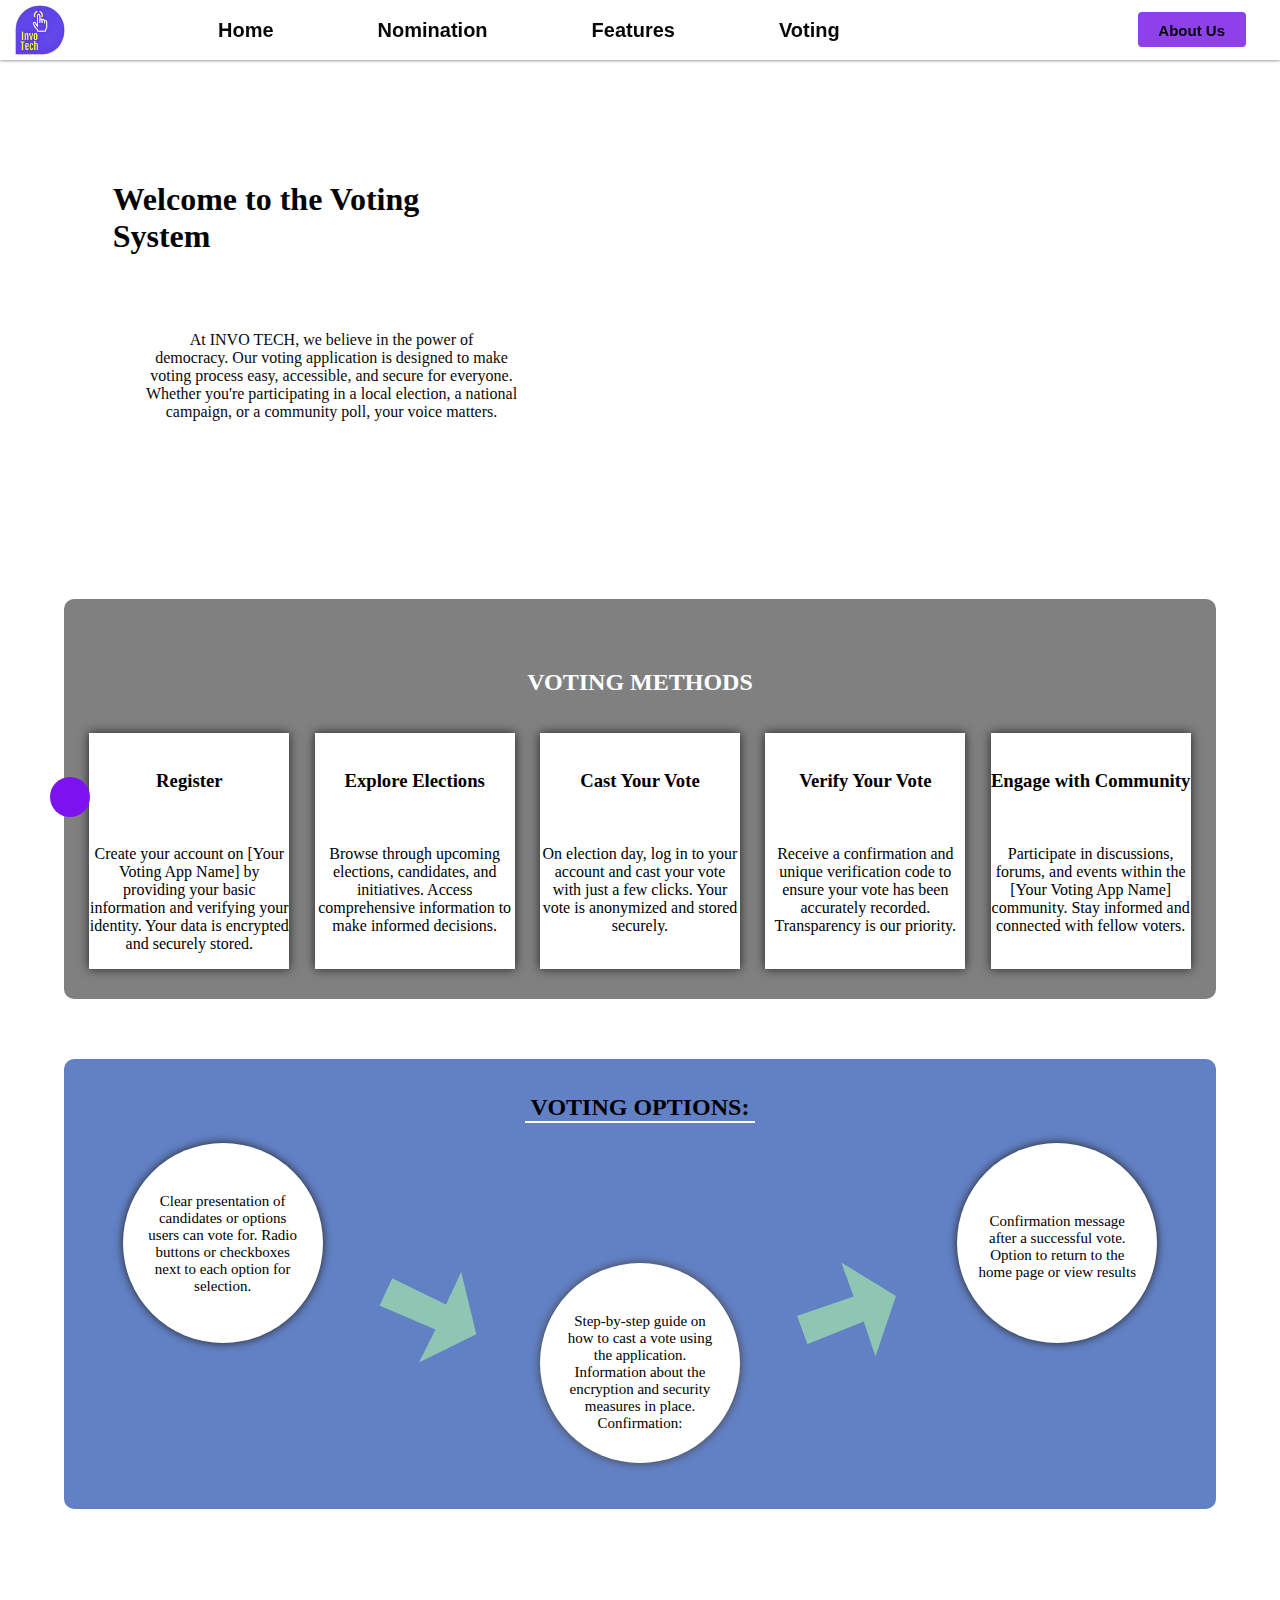
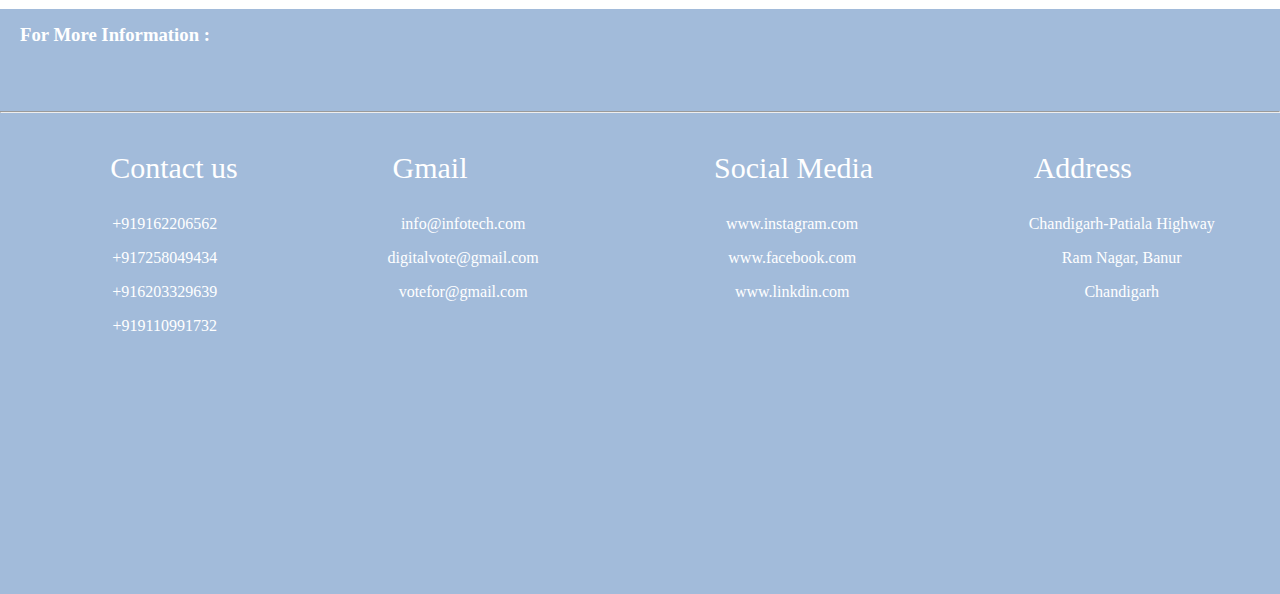
<file: index.html>
<!DOCTYPE html>
<html lang="en">

<head>
    <meta charset="UTF-8">
    <meta name="viewport" content="width=device-width, initial-scale=1.0">
    <link rel="stylesheet" href="https://cdnjs.cloudflare.com/ajax/libs/font-awesome/6.4.2/css/all.min.css"
        integrity="sha512-z3gLpd7yknf1YoNbCzqRKc4qyor8gaKU1qmn+CShxbuBusANI9QpRohGBreCFkKxLhei6S9CQXFEbbKuqLg0DA=="
        crossorigin="anonymous" referrerpolicy="no-referrer" />
    <link rel="stylesheet" href="invo.css">
    <title>Home</title>
</head>

<body>
    <header>
        <div class="navbar">
            <div class="navbar1">
                <div class="logo">

                </div>
                <div class="nav-1">
                    <div class="home nav-element">
                        <a href="index.html">Home</a>
                    </div>
                    <div class="nomination nav-element">
                        <a href="nomination.html">Nomination</a>
                    </div>
                    <div class="Feature nav-element">
                        <a href="invo3.html">Features</a>
                    </div>
                    <div class="Feature nav-element">
                        <a href="voting.html">Voting</a>
                    </div>

                </div>
                <div class="about">
                    <button class="button"><a href="about.html">About Us</a></button>
                </div>
            </div>
        </div>
    </header>
    <div class="body1">
        <div class="class1">
            <div class="image1">
                <h1>Welcome to the Voting <br>System</h1>
                <br>
                <p>At <a>INVO TECH</a>, we believe in the power of <br>democracy. Our voting application is
                    designed to make <br> voting process easy, accessible, and secure for everyone. <br> Whether you're
                    participating in a local election, a national <br>campaign, or a community poll, your voice matters.
                </p>
            </div>

            <div class="image2">

            </div>
        </div>
    </div>
    <div class="body2">
        <div class="main-class2">
            <div class="class2">
                <div class="working">
                    <h2> <a href="#">VOTING METHODS</a></h2>
                </div>
                <div class="main-box">
                    <div class="box1 boxes">
                        <i class="fa-regular fa-registered"></i>
                        <h3>Register</h3>
                        <br>
                        <p>Create your account on [Your Voting App Name] by providing your basic information and
                            verifying
                            your identity. Your data is encrypted and securely stored.
                        </p>
                    </div>
                    <div class="box2 boxes">
                        <i class="fa-brands fa-internet-explorer"></i>
                        <h3>Explore Elections</h3>
                        <br>
                        <p>Browse through upcoming elections, candidates, and initiatives. Access comprehensive
                            information
                            to make informed decisions.
                        </p>
                    </div>
                    <div class="box3 boxes">
                        <i class="fa-solid fa-person-booth"></i>
                        <h3>Cast Your Vote</h3>
                        <br>
                        <p> On election day, log in to your account and cast your vote with just a few clicks. Your vote
                            is
                            anonymized and stored securely.
                        </p>
                    </div>
                    <div class="box4 boxes">
                        <i class="fa-brands fa-cloudversify"></i>
                        <h3>Verify Your Vote</h3>
                        <br>
                        <p> Receive a confirmation and unique verification code to ensure your vote has been accurately
                            recorded. Transparency is our priority.
                        </p>
                    </div>
                    <div class="bssox5 boxes">
                        <i class="fa-solid fa-group-arrows-rotate"></i>
                        <h3>Engage with Community</h3>
                        <br>
                        <p>Participate in discussions, forums, and events within the [Your Voting App Name] community.
                            Stay
                            informed and connected with fellow voters.

                        </p>
                    </div>
                </div>
            </div>
        </div>
    </div>
  <div class="body3">
       <div class="voting-option">
          <div class="voting1">
            <h2>VOTING OPTIONS:</h2>
          </div>
         
          <div class="mainbox2">
            <div class="boxa1">
                <p class="para1">Clear presentation of candidates or options users can vote for.
                    Radio buttons or checkboxes next to each option for selection.</p>      
            </div>
            <div class="boxa-1 box111"></div>
            <div class="boxb1">           
                <p class="para1">Step-by-step guide on how to cast a vote using the application.
                    Information about the encryption and security measures in place.
                    Confirmation:
                    </p>
            </div>
            <div class="boxb-1 box222"></div>
            <div class="boxc1"> 
                <p class="para1 pr1">Confirmation message after a successful vote.
                    Option to return to the home page or view results</p>
                
            </div>
          </div>
       </div>
  </div>
  <footer class="section4">

    <section class="c">
        <h3>For More Information :</h3>
        <hr>
    </section>
    <section class="section5">
        <section class="d">
            <h3 style="font-weight: 80;">Contact us
            </h3>
            <ul>
                <li>
                    <p><i class="fa-solid fa-phone"></i>+919162206562</p>
                </li>
                <li>
                    <p><i class="fa-solid fa-phone"></i>+917258049434</p>
                </li>
                <li>
                    <p><i class="fa-solid fa-phone"></i>+916203329639</p>
                </li>
                <li>
                    <p><i class="fa-solid fa-phone"></i>+919110991732</p>
                </li>
            </ul>
        </section>
        <section class="d">
            <h3  style="font-weight: 80;">Gmail
            </h3>
            <ul>
                <li>
                    <p>info@infotech.com</p>
                </li>
                <li>
                    <p>digitalvote@gmail.com</p>
                </li>
                <li>
                    <p>votefor@gmail.com</p>
                </li>
            </ul>
        </section>
        <section class="e">

            <h3  style="font-weight: 80;">Social Media
            </h3>
            <ul class="Social">
                <li>
                    <p><i class="fa-brands fa-instagram"></i><a  class="ab" style="text-decoration: none; color: white;" href="#">www.instagram.com</a> </p>
                </li>
                <li>
                    <p><i class="fa-brands fa-facebook "></i><a class="ab" style="text-decoration: none; color: white;" href="#">www.facebook.com</a> </p>
                </li>
                <li>
                    <p> <i class="fa-brands fa-linkedin "></i><a class="ab" style="text-decoration: none; color: white;" href="#">www.linkdin.com </a></p>
                </li>
            </ul>
        </section>
        <a href="index.html" id="back"><i class="fa-solid fa-backward" style="color: #ffffff;"></i></a>
        <section class="f">

            <h3  style="font-weight: 80;">Address
            </h3> 
            <ul>
                <li>
                    <p> Chandigarh-Patiala Highway</p>
                </li>
                <li>
                    <p>Ram Nagar, Banur</p>
                </li>
                <li>
                    <p>Chandigarh</p>
                </li>
            </ul>
        </section>
    </section>
</footer>

</body>

</html>
</file>
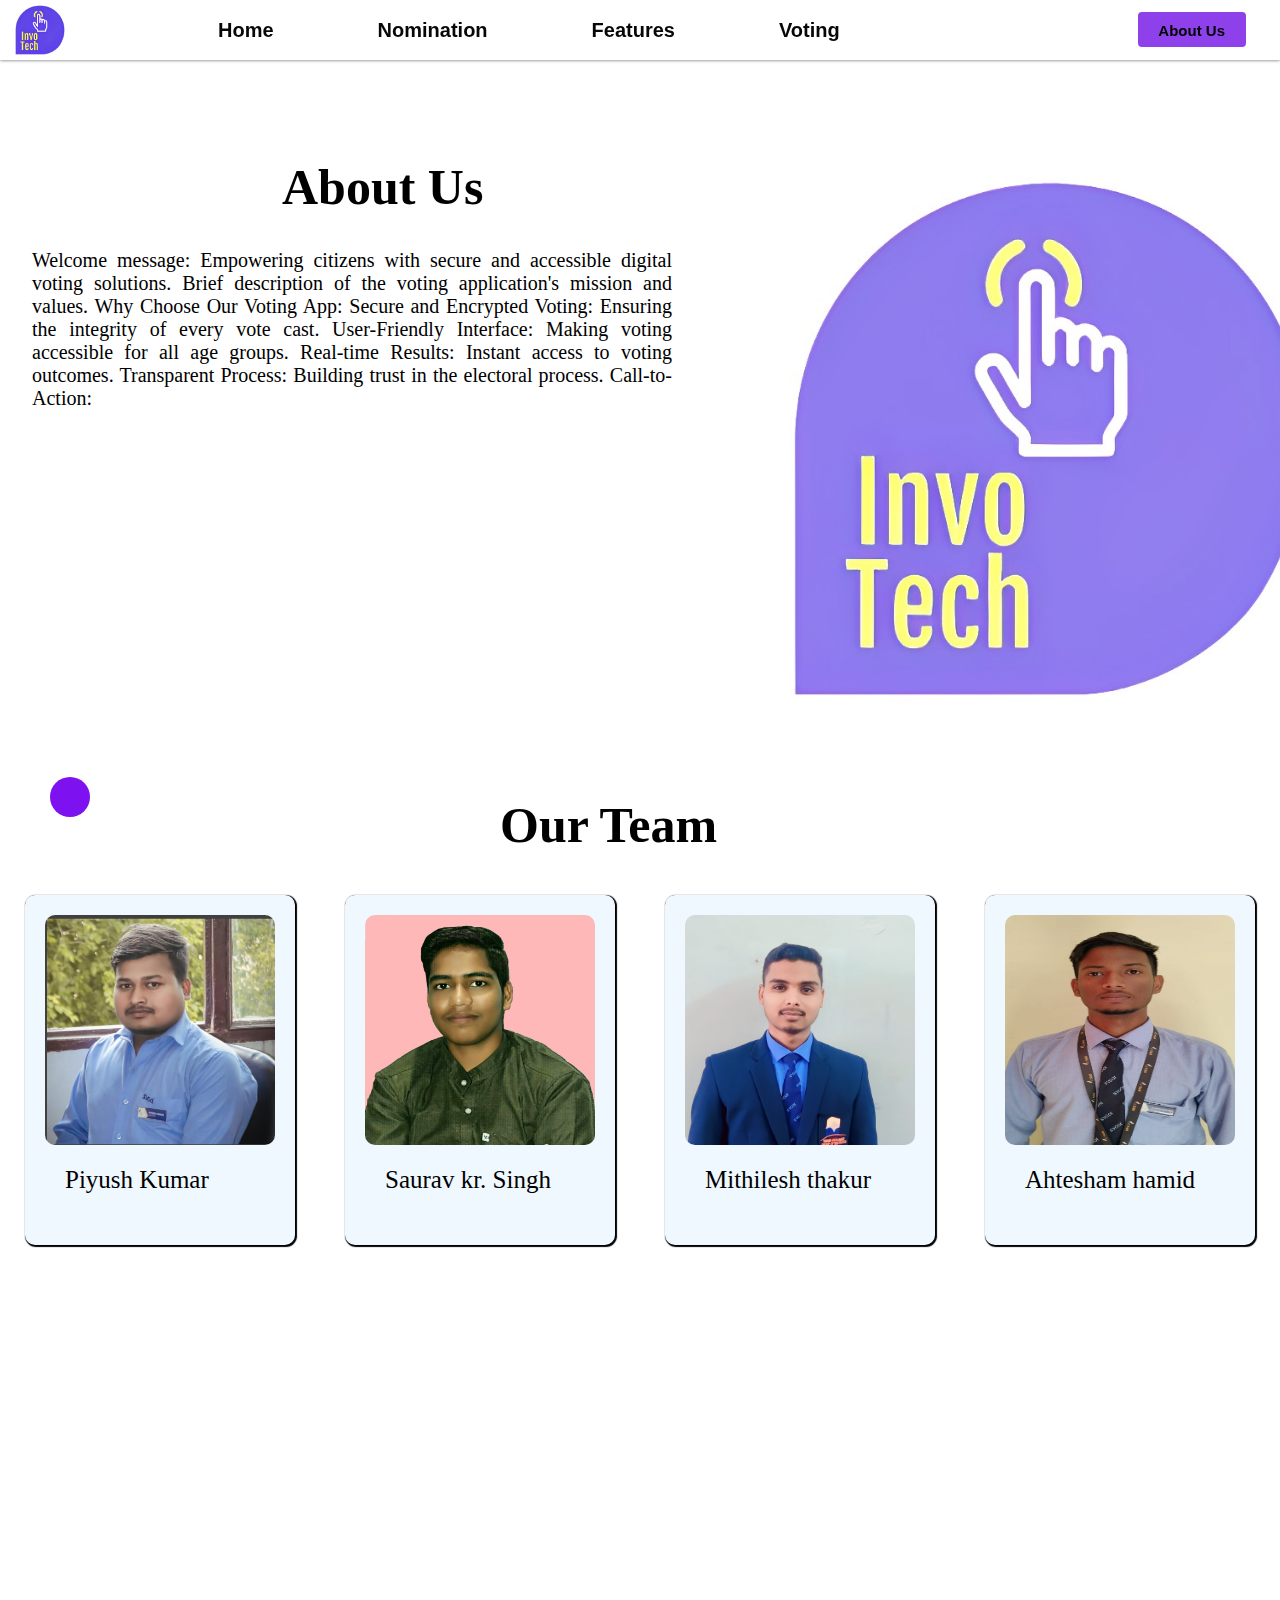
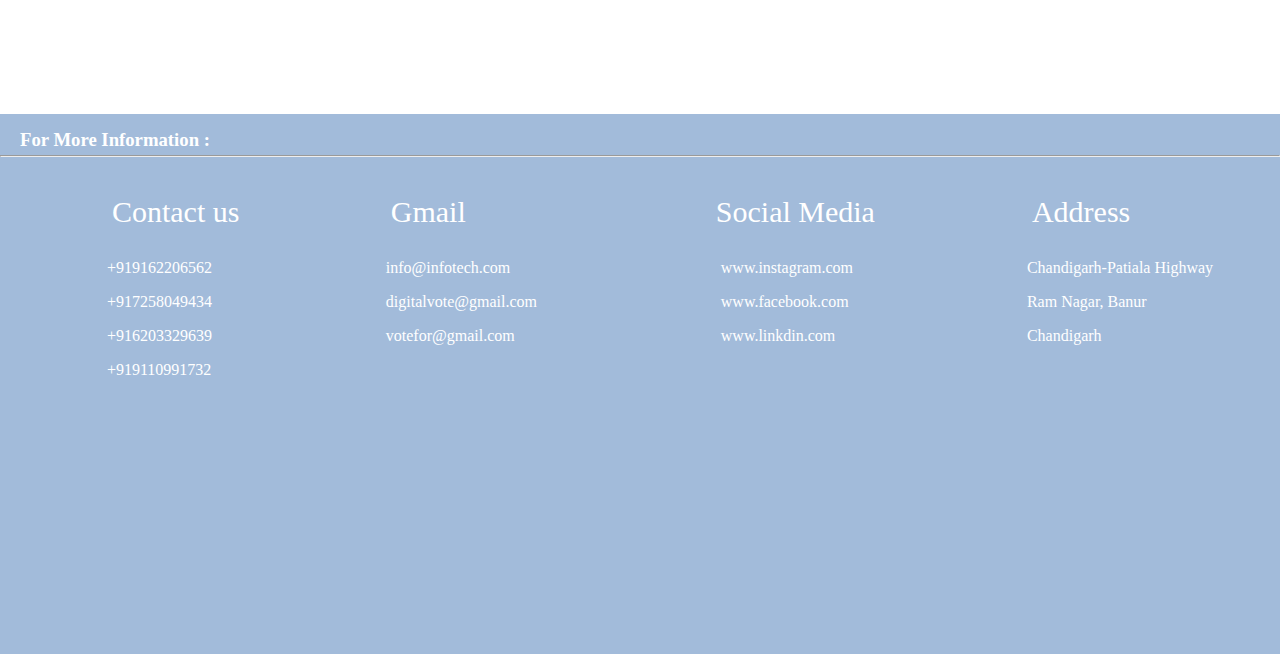
<file: about.html>
<!DOCTYPE html>
<html lang="en">

<head>
    <meta charset="UTF-8">
    <meta name="viewport" content="width=device-width, initial-scale=1.0">
    <title>About</title>
    <link rel="stylesheet" href="about.css">
    <link rel="stylesheet" href="https://cdnjs.cloudflare.com/ajax/libs/font-awesome/6.4.2/css/all.min.css"
        integrity="sha512-z3gLpd7yknf1YoNbCzqRKc4qyor8gaKU1qmn+CShxbuBusANI9QpRohGBreCFkKxLhei6S9CQXFEbbKuqLg0DA=="
        crossorigin="anonymous" referrerpolicy="no-referrer" />
</head>

<body>
    <header>
        <div class="navbar">
            <div class="navbar1">
                <div class="logo">

                </div>
                <div class="nav-1">
                    <div class="home nav-element">
                        <a href="index.html">Home</a>
                    </div>
                    <div class="nomination nav-element">
                        <a href="nomination.html">Nomination</a>
                    </div>
                    <div class="Feature nav-element">
                        <a href="index.html">Features</a>
                    </div>
                    <div class="Feature nav-element">
                        <a href="voting.html">Voting</a>
                    </div>

                </div>
                <div class="about">
                    <button class="button"><a href="about.html">About Us</a></button>
                </div>
            </div>
        </div>
    </header>
    <artical class="section1">
        <div class="section2">
            <div id="about">
                <h1>About Us</h1>
                <p>Welcome message: Empowering citizens with secure and accessible digital voting solutions.
                    Brief description of the voting application's mission and values.
                    Why Choose Our Voting App:

                    Secure and Encrypted Voting: Ensuring the integrity of every vote cast.
                    User-Friendly Interface: Making voting accessible for all age groups.
                    Real-time Results: Instant access to voting outcomes.
                    Transparent Process: Building trust in the electoral process.
                    Call-to-Action:
                </p>
            </div>
            <div id="logo-div">
                <img src="./WhatsApp Image 2023-10-25 at 22.15.38_429ee0a5.jpg" id="logo" alt="logo">
            </div>
        </div>
    </artical>
    <section class="section3">
        <h2>Our Team</h2>
        <section>
            <section class="a">

                <div class="a3">
                    <div><img src="Screenshot 2023-10-27 103821.png" alt="loadig" width="230px" height="230px"></div>
                    <div class="a12">
                        <h1 class="sa">Piyush Kumar</h1>
                    </div>
                </div>


                <div class="a2">
                    <div><img src="saurav.jpg" alt="loading" height="230px" width="230px"></div>
                    <div>
                        <h1 class="sa">Saurav kr. Singh</h1>
                    </div>
                </div>
                <div class="a1">
                    <div><img src="mithless.jpg" alt="loading" height="230px" width="230px"></div>
                    <div>
                        <h1 class="sa">Mithilesh thakur</h1>
                    </div>
                </div>
                </div>

                <div class="a4">
                    <div><img src="ahtesham.jpg" alt="loading" height="230px" width="230px"></div>
                    <div>
                        <h1 class="sa">Ahtesham hamid</h1>
                    </div>
                </div>
            </section>
        </section>

    </section>
    <footer class="section4">

        <section class="c">
            <h3>For More Information :</h3>
            <hr>
        </section>
        <section class="section5">
            <section class="d">
                <h3 style="font-weight: 80;">Contact us
                </h3>
                <ul>
                    <li>
                        <p><i class="fa-solid fa-phone"></i>+919162206562</p>
                    </li>
                    <li>
                        <p><i class="fa-solid fa-phone"></i>+917258049434</p>
                    </li>
                    <li>
                        <p><i class="fa-solid fa-phone"></i>+916203329639</p>
                    </li>
                    <li>
                        <p><i class="fa-solid fa-phone"></i>+919110991732</p>
                    </li>
                </ul>
            </section>
            <section class="d">
                <h3  style="font-weight: 80;">Gmail
                </h3>
                <ul>
                    <li>
                        <p>info@infotech.com</p>
                    </li>
                    <li>
                        <p>digitalvote@gmail.com</p>
                    </li>
                    <li>
                        <p>votefor@gmail.com</p>
                    </li>
                </ul>
            </section>
            <section class="e">

                <h3  style="font-weight: 80;">Social Media
                </h3>
                <ul class="Social">
                    <li>
                        <p><i class="fa-brands fa-instagram"></i><a  class="ab" style="text-decoration: none; color: white;" href="#">www.instagram.com</a> </p>
                    </li>
                    <li>
                        <p><i class="fa-brands fa-facebook "></i><a class="ab" style="text-decoration: none; color: white;" href="#">www.facebook.com</a> </p>
                    </li>
                    <li>
                        <p> <i class="fa-brands fa-linkedin "></i><a class="ab" style="text-decoration: none; color: white;" href="#">www.linkdin.com </a></p>
                    </li>
                </ul>
            </section>
            <a href="index.html" id="back"><i class="fa-solid fa-backward" style="color: #ffffff;"></i></a>
            <section class="f">

                <h3  style="font-weight: 80;">Address
                </h3> 
                <ul>
                    <li>
                        <p> Chandigarh-Patiala Highway</p>
                    </li>
                    <li>
                        <p>Ram Nagar, Banur</p>
                    </li>
                    <li>
                        <p>Chandigarh</p>
                    </li>
                </ul>
            </section>
        </section>
    </footer>

</body>

</html>
</file>
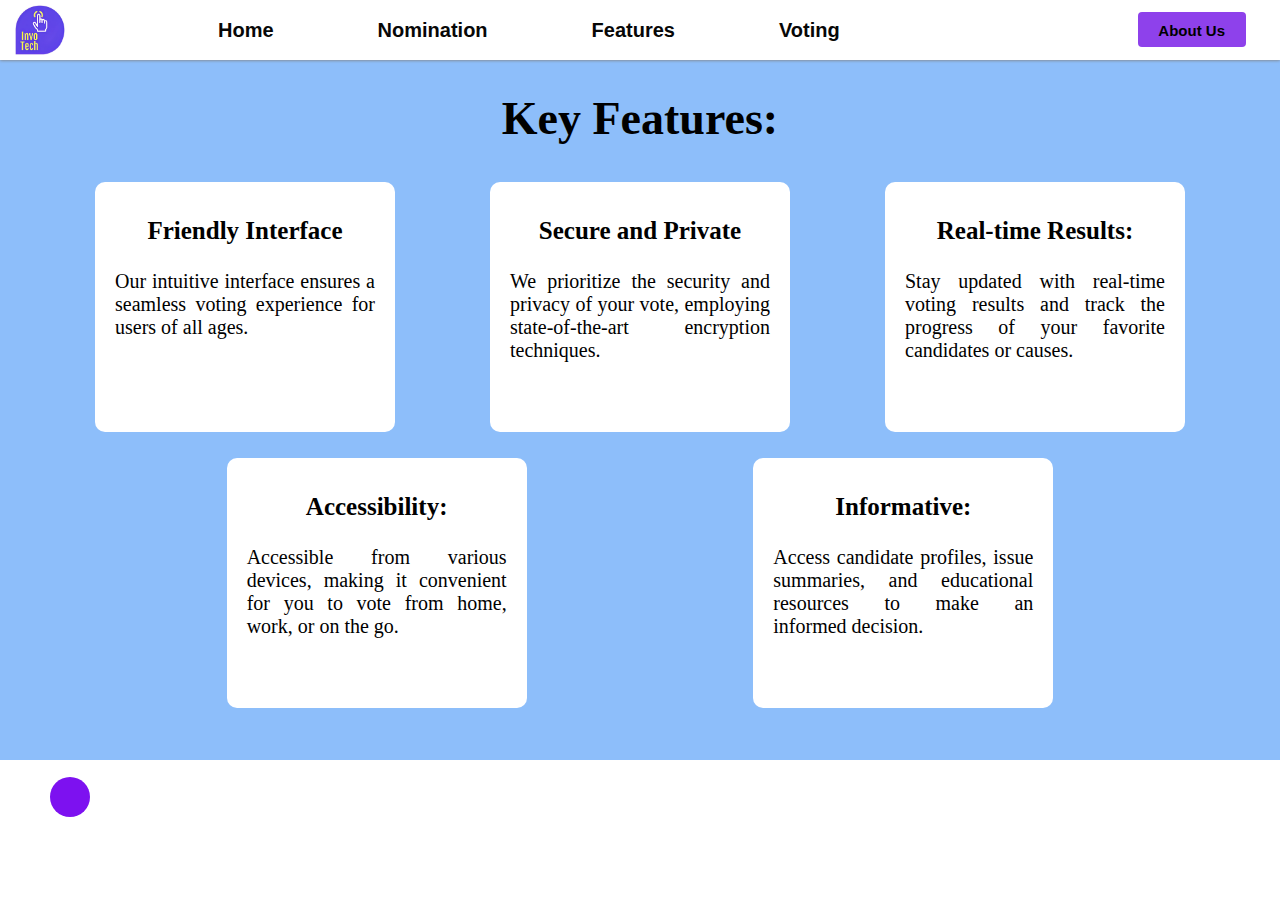
<file: invo3.html>
<!DOCTYPE html>
<html lang="en">

<head>
    <meta charset="UTF-8">
    <meta name="viewport" content="width=device-width, initial-scale=1.0">
    <link rel="stylesheet" href="https://cdnjs.cloudflare.com/ajax/libs/font-awesome/6.4.2/css/all.min.css"
        integrity="sha512-z3gLpd7yknf1YoNbCzqRKc4qyor8gaKU1qmn+CShxbuBusANI9QpRohGBreCFkKxLhei6S9CQXFEbbKuqLg0DA=="
        crossorigin="anonymous" referrerpolicy="no-referrer" />
    <link rel="stylesheet" href="invo4.css">
    <title>Features</title>
</head>

<body>
    <header>
        <div class="navbar">
            <div class="navbar1">
                <div class="logo">

                </div>
                <div class="nav-1">
                    <div class="home nav-element">
                        <a href="index.html">Home</a>
                    </div>
                    <div class="nomination nav-element">
                        <a href="nomination.html">Nomination</a>
                    </div>
                    <div class="Feature nav-element">
                        <a href="invo3.html">Features</a>
                    </div>
                    <div class="Feature nav-element">
                        <a href="voting.html">Voting</a>
                    </div>

                </div>
                <div class="about">
                    <button class="button"><a href="about.html">About Us</a></button>
                </div>
            </div>
        </div>
    </header>
    <div class="featurs">
        <div class="key">
        <h1>Key Features:</h1>
    </div>
        <div class="featurs1">
            <div class="boxx1 css">
                <i class="fa-regular fa-handshake"></i>
                <h3>Friendly Interface</h3>
            
                <p>Our intuitive interface ensures a seamless voting experience for users of all ages.
                </p>
            </div>
            <div class="boxx2 css">
                <i class="fa-solid fa-shield-halved"></i>
                <h3>Secure and Private</h3>
        
                <p> We prioritize the security and privacy of your vote, employing state-of-the-art encryption techniques.</p>
            </div>
            <div class="boxx3 css">
                <i class="fa-solid fa-square-poll-vertical"></i>
                <h3>Real-time Results:</h3>
            
                <p>Stay updated with real-time voting results and track the progress of your favorite candidates or causes.
                </p>
            </div>
        </div>
        <div class="featurs2">
            <div class="boxx4 css">
                <i class="fa-brands fa-accessible-icon"></i>
                <h3>Accessibility:</h3>
                
                <p> Accessible from various devices, making it convenient for you to vote from home, work, or on the go.
                </p>
            </div>
            <div class="boxx5 css">
                <i class="fa-solid fa-paste"></i>
                <h3>Informative: </h3>
                <p> Access candidate profiles, issue summaries, and educational resources to make an informed decision.</p>
            </div>
        </div>
    </div>
    <a href="index.html" id="back"><i class="fa-solid fa-backward" style="color: #ffffff;"></i></a>
</body>

</html>
</file>
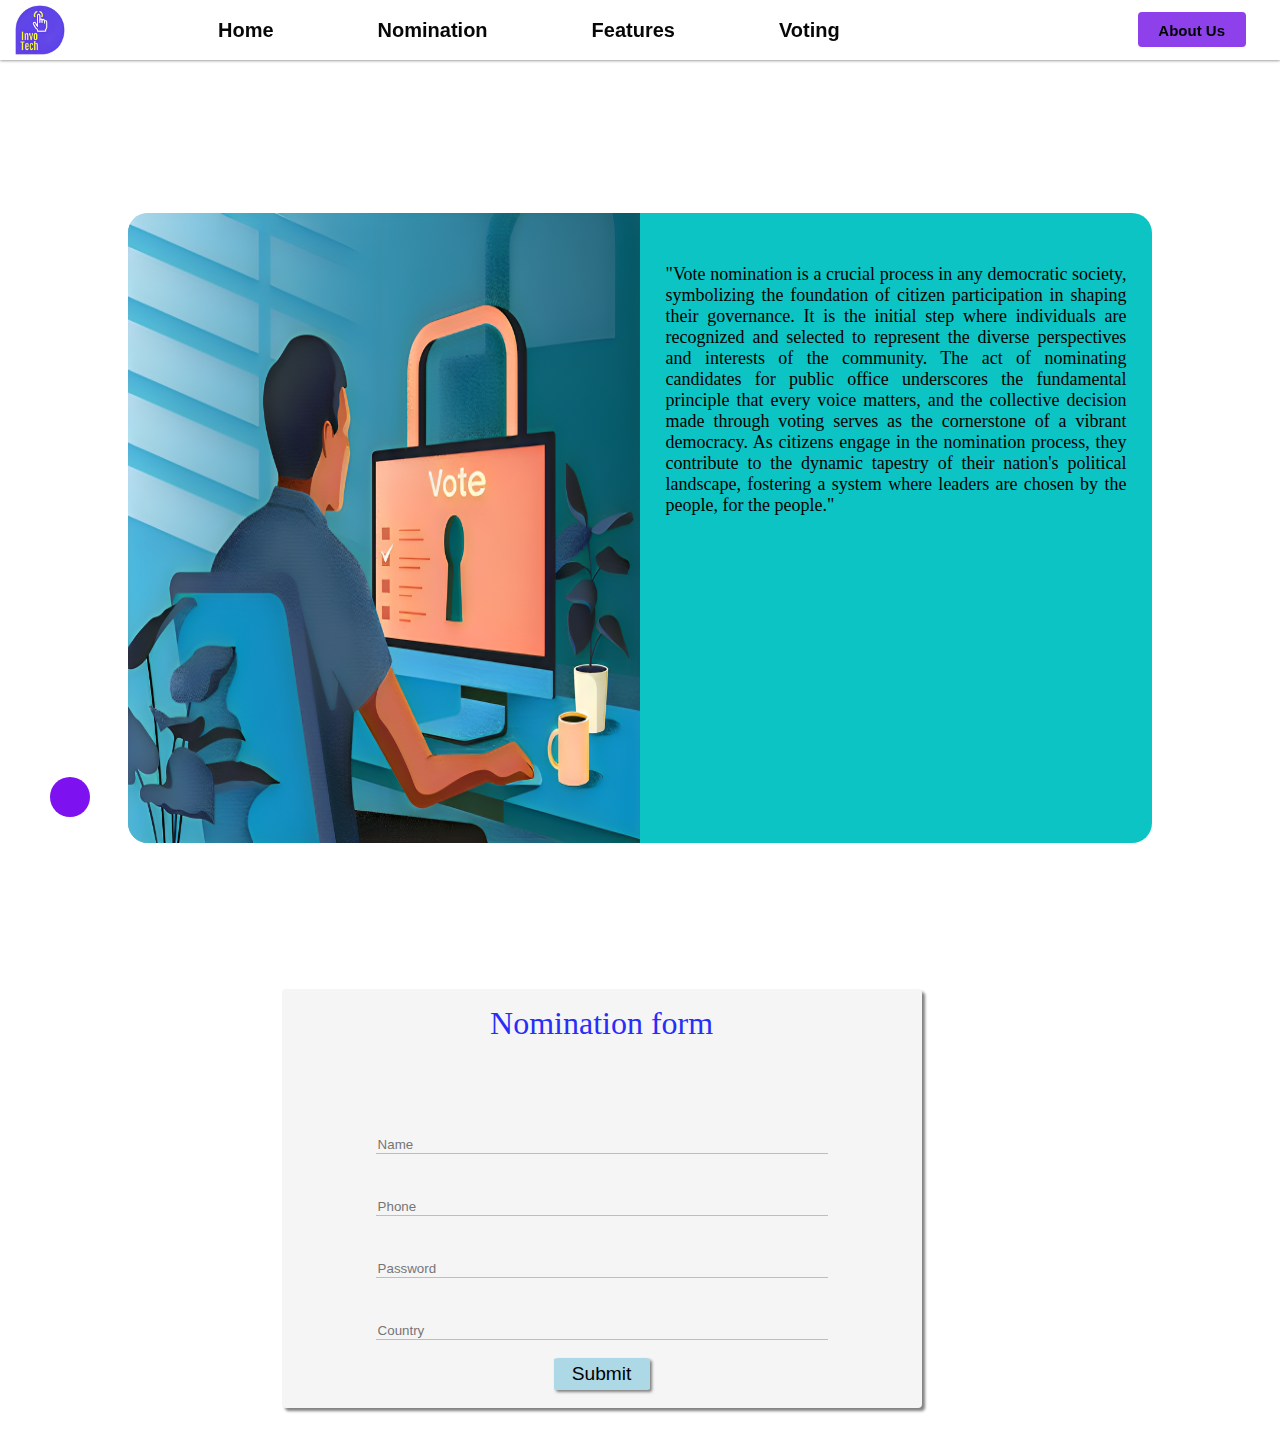
<file: nomination.html>
<!DOCTYPE html>
<html lang="en">

<head>
    <meta charset="UTF-8">
    <meta name="viewport" content="width=device-width, initial-scale=1.0">
    <link rel="stylesheet" href="nomination.css">
    <link rel="stylesheet" href="https://cdnjs.cloudflare.com/ajax/libs/font-awesome/6.4.2/css/all.min.css" integrity="sha512-z3gLpd7yknf1YoNbCzqRKc4qyor8gaKU1qmn+CShxbuBusANI9QpRohGBreCFkKxLhei6S9CQXFEbbKuqLg0DA==" crossorigin="anonymous" referrerpolicy="no-referrer" />
    <title>Nomination</title>
</head>

<body>
    <header>
        <div class="navbar">
            <div class="navbar1">
                <div class="logo">

                </div>
                <div class="nav-1">
                    <div class="home nav-element">
                        <a href="index.html">Home</a>
                    </div>
                    <div class="nomination nav-element">
                        <a href="nomination.html">Nomination</a>
                    </div>
                    <div class="Feature nav-element">
                        <a href="invo3.html">Features</a>
                    </div>
                    <div class="Feature nav-element">
                        <a href="voting.html">Voting</a>
                    </div>

                </div>
                <div class="about">
                    <button class="button"><a href="about.html">About Us</a></button>
                </div>
            </div>
        </div>
    </header>
    <div class="section1">
        <img src="v1.png" id="saurav" alt="">
        <div id="boxx">
               <p> "Vote nomination is a crucial process in any democratic society, symbolizing the foundation of citizen participation in shaping their governance. It is the initial step where individuals are recognized and selected to represent the diverse perspectives and interests of the community. The act of nominating candidates for public office underscores the fundamental principle that every voice matters, and the collective decision made through voting serves as the cornerstone of a vibrant democracy. As citizens engage in the nomination process, they contribute to the dynamic tapestry of their nation's political landscape, fostering a system where leaders are chosen by the people, for the people."
            </p>
        </div>
    </div>
    <a href="index.html" id="back"><i class="fa-solid fa-backward" style="color: #ffffff;"></i></a>
        <br>
            <form action="/action" id="container" align="middle">
                <p id="head">Nomination form</p><br>
                <input type="text" placeholder="Name"><br>
                <input type="tel" placeholder="Phone"><br>
                <input type="password" placeholder="Password"><br>
                <input type="text" placeholder="Country"><br><br>
                <button type="submit" id="btn"> Submit </button><br><br>
            </form>
            <br><br>


</body>

</html>
</file>
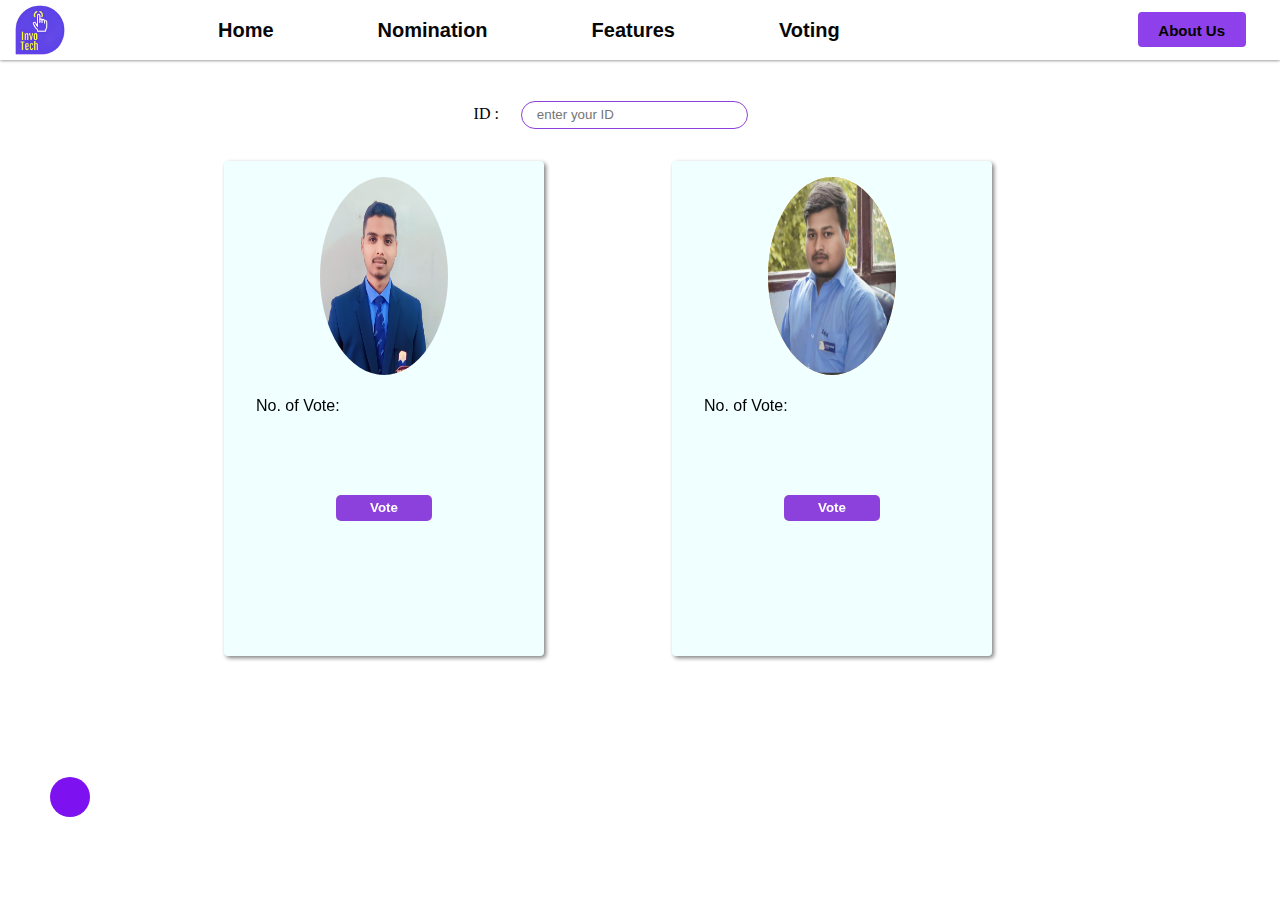
<file: voting.html>
<!DOCTYPE html>
<html lang="en">

<head>
    <meta charset="UTF-8">
    <meta name="viewport" content="width=device-width, initial-scale=1.0">
    <link rel="stylesheet" href="style.css">
    <link rel="stylesheet" href="https://cdnjs.cloudflare.com/ajax/libs/font-awesome/6.4.2/css/all.min.css" integrity="sha512-z3gLpd7yknf1YoNbCzqRKc4qyor8gaKU1qmn+CShxbuBusANI9QpRohGBreCFkKxLhei6S9CQXFEbbKuqLg0DA==" crossorigin="anonymous" referrerpolicy="no-referrer" />
    <title>Voting</title>
</head>

<body>
    <header>
        <div class="navbar">
            <div class="navbar1">
                <div class="logo">

                </div>
                <div class="nav-1">
                    <div class="home nav-element">
                        <a href="index.html">Home</a>
                    </div>
                    <div class="nomination nav-element">
                        <a href="nomination.html">Nomination</a>
                    </div>
                    <div class="Feature nav-element">
                        <a href="invo3.html">Features</a>
                    </div>
                    <div class="Feature nav-element">
                        <a href="voting.html">Voting</a>
                    </div>

                </div>
                <div class="about">
                    <button class="button"><a href="about.html">About Us</a></button>
                </div>
            </div>
        </div>
    </header>
    <form class="form-box">
        <label for="fname">ID :</label>
        <input type="text" placeholder="enter your ID" id="fname" name="fname"><br>
        <div id="main-card">
            <div class="card">
                <img src="./mithilesh.jpg" alt=""><br>
                <p class="voting">No. of Vote:
                <p class="count" id="count1"></p>
                </p>
                <button type="button" class="vote-btn" onclick="submit1()">Vote</button>
            </div>
            <div class="card">
                <img src="./piyush.png" alt=""><br>
                <p class="voting">No. of Vote:
                <p class="count" id="count2"></p>
                </p>
                <button type="button" class="vote-btn" onclick="submit2()">Vote</button>
            </div>
        </div>
    </form>
    <a href="index.html" id="back"><i class="fa-solid fa-backward" style="color: #ffffff;"></i></a>
    <script>
        let form = document.querySelector("form");
        let voting1 = document.querySelector("#count1");
        let voting2 = document.querySelector("#count2");
        let ev = document.querySelector("#end");
        let count1 = 0;
        let count2 = 0;
        let input = document.querySelector("input");

        function submit1() {
            let conf = confirm("are you sure");
            if (conf == true) {
                console.log("Voted to Mithilesh")
                console.log(`ID:${input.value}`);

            }
            count1 = count1 + 1;
            voting1.innerHTML = count1;
        }

        function submit2() {
            let conf = confirm("are you sure");
            if (conf == true) {
                console.log("Votted to Piyush")
                console.log(`ID:${input.value}`);

            }
            count2 = count2 + 1;
            voting2.innerHTML = count2;
        }

    </script>
</body>

</html>
</file>
<file: invo.css>
body {
    margin: 0%;
    padding: 0%;
    overflow-x: hidden;
}
header{
    position: sticky;
    top: 0;
    background-color: white;
    z-index: +5;
}
.navbar {
    width: 100%;
    height: 60px;
    background-color: white;
    box-shadow: 2px, 8px, 5px, 8px gray;
    flex-wrap: wrap;
    box-shadow: 0px 0.5px 3px gray;
}

.logo {
    background-image: url("./logo.jpg");
    background-size: cover;
    width: 60px;
    height: 60px;
    margin-left: 10px;
    flex-wrap: wrap;
}

.navbar1 {
    display: flex;
}

.nav-1 {
    display: flex;
    justify-content: center;
    justify-content: space-evenly;
    align-items: center;
    text-align: center;
    margin-left: 4rem;
    font-family: sans-serif;

}

.nav-1 a {
    text-decoration: none;
    color: rgb(7, 7, 7);
    padding: 5px 20px;
    font-size: 20PX;
    font-weight: bold;
    border-radius: 4px;
}

.nav-1 a:hover {
    color: white;
    background-color: rgb(141, 65, 235);
}

.button {
    margin-top: 11px;
    font-size: 15px;
    border-radius: 5px;
    width: 100%;
    height: 60%;
    border: none;
    font-weight: bold;
    flex-wrap: wrap;
    background: none;
}

.about {
    margin-left: 17rem;
    width: 120px;
}

button>a {
    display: inline-block;
    height: 74%;
    width: 100%;
    text-decoration: none;
    padding-top: 10px;
    border-radius: 4px;
    background-color: rgba(142, 65, 235,1);
    color: #000;
}

button>a:hover {
    color: white;
    background-color: rgb(136, 5, 251);
}

.nav-element {
    text-align: center;
}
.nav-element>a{
   margin-left: 4rem;
}
.nav-element:hover {
    transition: 1s ease-in-out;
}
/*....body1...*/
.image1{
    background-color: white;
    width: 40%;
    height: 423.7px;
    border-top-left-radius:10px ;
    border-bottom-left-radius: 10px;
}
.image2{
    border-top-right-radius: 10px;
    border-bottom-right-radius: 10px;
    background-blend-mode: multiply;
    background-image: url("https://img.freepik.com/free-vector/queue-people-with-paper-ballot-boxes-voting-day-electorate-poll-flat-vector-illustration-election-campaign-politics-choice_74855-13213.jpg?w=900&t=st=1698321473~exp=1698322073~hmac=3acad6aeb77fe23f07e3494a8b5509dba9ce64c00a03bb78e80d91aa918e5420");
    height: 423.5px;
    width: 55%;
    background-size: cover;
    
}
.class1{
    display: flex;
    margin-left: 5%;
    margin-top: 4%;
}
.image1 h1{
    padding: 20px;
    padding-top: 10%;
    padding-left: 10%;
    color: rgb(6, 5, 5);
}
.image1 p{
    color: rgb(11, 10, 10);
    padding-left: 10%;
}
/*.....body2......*/
.main-class2{
    width: 100%;
    height: 480px;
    flex-wrap: wrap;
 
}
.class2{
    margin-top: 5%;
    margin-left: 5%;
    width: 90%;
    height: 400px;
   background-image: url("https://img.freepik.com/free-vector/online-electronic-voting_74855-4448.jpg?w=1060&t=st=1698389572~exp=1698390172~hmac=9e2fe7f8f59e73d362f7f2247fdde50f2eef7a725bc81b9a4b00ba1706891cad");
   background-size: cover;
   background-color: gray;
   background-blend-mode: multiply;
    border-radius: 10px;
}

.working{
    padding-top: 50px;
    text-align: center;
    
}
.working a:hover{
    color: rgb(9, 9, 224);
}
.working a{
    text-decoration: none;
    color:white;
}

.main-box{
    padding-top: 5%;
    display: flex;
    justify-content: space-evenly;
    flex-wrap: wrap;
}
.boxes{
    margin-top: -40px;
    width: 200px;
    height: auto;
    background-color: rgba(255, 255, 255);
    /* background-blend-mode: multiply; */
    box-shadow: 0px 0px 10px 0px rgb(35, 34, 34);
    cursor:context-menu;
    transition: 1.2s;
}
.boxes:hover{
    transform: scale(1.2);
}
.boxes, p,i{
    text-align: center;
    
}
.box5>p{
    margin-top: -15px;
}
i{
    margin-top: 10px;
    font-size: 30px;
    color: brown;
}
/*...body3...*/
.voting-option{
    width: 90%;
    height: 450px;
    background-color: rgb(98, 129, 197);
    margin-left: 5%;
    margin-top: -20px;
    border-radius: 10px;
}
.voting1{
    text-align: center;
    padding-top: 15px;
}
.mainbox2{
    display: flex;
    justify-content: space-evenly;
    flex-wrap: wrap;
}
.boxa1{
    width: 200px;
    height: 200px;
    border-radius: 50%;
    background-color: white;
    box-shadow: 0px 0px 10px 0px rgb(35, 34, 34);
}
.boxb1{
    width: 200px;
    height: 200px;
    border-radius: 50%;
    background-color: white;
    margin-top: 120px;
    box-shadow: 0px 0px 10px 0px rgb(66, 64, 64);
}
.boxc1{
    width: 200px;
    height: 200px;
    border-radius: 50%;
    background-color: white;
    box-shadow: 0px 0px 10px 0px rgb(35, 34, 34);
}
.boxa-1,.boxb-1{
    width: 100px;
    height: 100px;
    margin-top: 100px;
    background-color: rgb(143, 197, 179);
    clip-path: polygon(0% 35%, 60% 36%, 60% 0%, 100% 50%, 60% 100%, 61% 63%, 0% 65%);
    /* clip-path:  polygon(0 43%, 59% 43%, 60% 0%, 100% 50%, 60% 100%, 60% 67%, 0 67%); */

}
.boxb-1:hover{
    background-color: rgb(196, 234, 236);
}
.boxa-1:hover{
    background-color: rgb(196, 234, 236);
}
.boxa-1{
    margin-top:120px;
}
.boxb-1{
    margin-top: 120px;
}
.box111{
    transform: rotate(25deg);
}
.box222{
    transform: rotate(-20deg);
}



/* Copyright Notice */
.copyright {
    text-align: center;
    padding-top: 20px;
}
.copyright{
    color: white;
}
hr{
    margin-top: 80px;
}
.para1{
    margin: 50px 20px;
    font-size: 15px;
}
.pr1{
    margin-top: 70px;
}
.voting-option h2{
    border-bottom: 2px solid white;
    width: 20%;
    text-align: center;
    margin-left: 40%;
}
.section4 {
    margin-top: 100px;
    width: 100vw;
    height: 65vh;
    font-weight: 80;
    background-color: rgba(23, 84, 163, 0.4);
    color: white;
}

.c>h3 {
    position: relative;
    top: 15px;
    left: 20px;
}

li {
    list-style: none;
    font-weight: 80;

}

.d>h3 {
    position: relative;
    left: 45px;
    font-size: 30px;
}

.section5 {
    display: flex;
    justify-content: space-around;
}

.e>h3 {
    position: relative;
    left: 45px;
    font-size: 30px;
}

.f>h3 {
    position: relative;
    left: 45px;
    font-size: 30px;
}

.ab {
    margin-left: 10px;
}
i{
    font-size: medium;
    margin-right: 7px;
}
#back{
    position: fixed;
    left: 40px;
    top: 85vh;
}
#back>i{
    margin-top: 12px;
    margin-left: 10px;
    display: inline-block;
    border-radius: 50%;
    background-color: rgb(125, 17, 240);
    text-align: center;
    padding: 20px;
}
</file>
<file: about.css>
body {
    margin: 0%;
    padding: 0%;
    overflow-x: hidden;
}
header{
    position: sticky;
    top: 0;
    background-color: white;
    z-index: +5;
}
.navbar {
    width: 100%;
    height: 60px;
    background-color: white;
    box-shadow: 2px, 8px, 5px, 8px gray;
    flex-wrap: wrap;
    box-shadow: 0px 0.5px 3px gray;
}

.logo {
    background-image: url("./logo.jpg");
    background-size: cover;
    width: 60px;
    height: 60px;
    margin-left: 10px;
    flex-wrap: wrap;
}

.navbar1 {
    display: flex;
}

.nav-1 {
    display: flex;
    justify-content: center;
    justify-content: space-evenly;
    align-items: center;
    text-align: center;
    margin-left: 4rem;
    font-family: sans-serif;

}

.nav-1 a {
    text-decoration: none;
    color: rgb(7, 7, 7);
    padding: 5px 20px;
    font-size: 20PX;
    font-weight: bold;
    border-radius: 4px;
}

.nav-1 a:hover {
    color: white;
    background-color: rgb(141, 65, 235);
}

.button {
    margin-top: 11px;
    font-size: 15px;
    border-radius: 5px;
    width: 100%;
    height: 60%;
    border: none;
    font-weight: bold;
    flex-wrap: wrap;
    background: none;
}

.about {
    margin-left: 17rem;
    width: 120px;
}

button>a {
    display: inline-block;
    height: 74%;
    width: 100%;
    text-decoration: none;
    padding-top: 10px;
    border-radius: 4px;
    background-color: rgba(142, 65, 235,1);
    color: #000;
}

button>a:hover {
    color: white;
    background-color: rgb(136, 5, 251);
}

.nav-element {
    text-align: center;
}
.nav-element>a{
   margin-left: 4rem;
}
.nav-element:hover {
    transition: 1s ease-in-out;
}
.section1 {
    width: 100vw;
    height: 500px;
}

.section2 {
    display: flex;
    justify-content: space-around;
    height: 70vh;
    padding-top: 5%;
}

.section2>h1 {
    font-family: Arial, Helvetica, sans-serif;
    position: relative;
    top: 80px;
    left: 90px;
    font-family: Arial, Helvetica, sans-serif;
    font-size: 50px;
    text-shadow: 2px 2px 2px grey;
    cursor: context-menu;
}

#about {
    width: 70%;
    height: 70%;
}

#logo-div {
    width: 40%;
    background-color: white;
    opacity: .7;
}

#logo {
    height: 100%;
    border-radius: 10% 0% 10% 0%;
}

#logo:hover {
    height: 105%;
}

#about {
    height: 100px;
    width: 50vw;
}

#about>h1:hover {
    color: blue;
}

#about>h1 {
    font-size: 50px;
    position: relative;
    left: 250px;
}

#about>p {
    font-size: 20px;
    text-align: justify;
}

.section3 {
    width: 100vw;
    height: 100vh;
}

.a {
    display: flex;
    justify-content: space-around;
}

.a1 {
    height: 330px;
    width: 250px;
    background-color: aliceblue;
    padding-top: 20px;
    padding-left: 20px;
    border-radius: 10px 10px 10px 10px;
    border-style: 3px solid white;
    box-shadow: 1px 1px 1px 1px black;
    transition: 1s;
}

.a1:hover {
    transform: scale(1.1);
}

img {
    border-radius: 10px 10px 10px 10px;
}

.sa {
    font-size: 25px;
    margin-left: 20px;
    font-weight: 80;
}

.sa:hover {
    color: blue;
}

.a2 {
    height: 330px;
    width: 250px;
    background-color: aliceblue;
    padding-top: 20px;
    padding-left: 20px;
    border-radius: 10px 10px 10px 10px;
    border-style: 3px solid white;
    box-shadow: 1px 1px 1px 1px black;
    transition: 1s;
}
.a2:hover{
    transform: scale(1.1);
}

.a3 {
    height: 330px;
    width: 250px;
    background-color: aliceblue;
    padding-top: 20px;
    padding-left: 20px;
    border-radius: 10px 10px 10px 10px;
    border-style: 3px solid white;
    box-shadow: 1px 1px 1px 1px black;
    transition: 1s;
}
.a3:hover{
    transform: scale(1.1);
}

.a4 {
    height: 330px;
    width: 250px;
    background-color: aliceblue;
    padding-top: 20px;
    padding-left: 20px;
    border-radius: 10px 10px 10px 10px;
    border-style: 3px solid white;
    box-shadow: 1px 1px 1px 1px black;
    transition: 1s;
}
.a4:hover{
    transform: scale(1.1);

}

.section3>h2 {
    margin-left: 500px;
    font-size: 50px;
}

.section4 {
    width: 100vw;
    height: 60vh;
    font-weight: 80;
    background-color: rgba(23, 84, 163, 0.4);
    color: white;
}

.c>h3 {
    position: relative;
    top: 15px;
    left: 20px;
}

li {
    list-style: none;
    font-weight: 80;

}

.d>h3 {
    position: relative;
    left: 45px;
    font-size: 30px;
}

.section5 {
    display: flex;
    justify-content: space-around;
}

.e>h3 {
    position: relative;
    left: 45px;
    font-size: 30px;
}

.f>h3 {
    position: relative;
    left: 45px;
    font-size: 30px;
}

.ab {
    margin-left: 10px;
}
#back{
    position: fixed;
    left: 40px;
    top: 85vh;
}
#back>i{
    margin-top: 12px;
    margin-left: 10px;
    display: inline-block;
    border-radius: 50%;
    background-color: rgb(125, 17, 240);
    text-align: center;
    padding: 20px;
}
</file>
<file: invo4.css>
.featurs{
    width: 100%;
    height:700px;
    background-color: rgb(141, 190, 250);
}
.boxx1,.boxx2,.boxx3,.boxx4,.boxx5{
    width:300px;
    height: 250px;
    background-color: white;
    border-radius: 10px;
}
.featurs1{
    display: flex;
    justify-content: space-evenly;
    padding-top: .5%;
}
.featurs2{
    display: flex;
    justify-content: space-evenly;
    margin-top: 2%;
}
.key{
    text-align: center;
    padding-top: 1px;
    font-size: 23px;
}
.featurs p{
    font-size: 20px;
    text-align: justify;
    margin:0px 20px;
}
.featurs h3{
    font-size: 25px;
    text-align: center;
    padding-top: -10px;
}

.featurs i{
    padding-top: 10px;
    font-size: 30px;
  display: flex;
  justify-content: center;
    color: brown;
}
.css:hover{
   background-color:rgb(18, 93, 154);
   color: white;
}
body {
    margin: 0%;
    padding: 0%;
    overflow-x: hidden;
}
header{
    position: sticky;
    top: 0;
    background-color: white;
    z-index: +5;
}
.navbar {
    width: 100%;
    height: 60px;
    background-color: white;
    box-shadow: 2px, 8px, 5px, 8px gray;
    flex-wrap: wrap;
    box-shadow: 0px 0.5px 3px gray;
}

.logo {
    background-image: url("./logo.jpg");
    background-size: cover;
    width: 60px;
    height: 60px;
    margin-left: 10px;
    flex-wrap: wrap;
}

.navbar1 {
    display: flex;
}

.nav-1 {
    display: flex;
    justify-content: center;
    justify-content: space-evenly;
    align-items: center;
    text-align: center;
    margin-left: 4rem;
    font-family: sans-serif;

}

.nav-1 a {
    text-decoration: none;
    color: rgb(7, 7, 7);
    padding: 5px 20px;
    font-size: 20PX;
    font-weight: bold;
    border-radius: 4px;
}

.nav-1 a:hover {
    color: white;
    background-color: rgb(141, 65, 235);
}

.button {
    margin-top: 11px;
    font-size: 15px;
    border-radius: 5px;
    width: 100%;
    height: 60%;
    border: none;
    font-weight: bold;
    flex-wrap: wrap;
    background: none;
}

.about {
    margin-left: 17rem;
    width: 120px;
}

button>a {
    display: inline-block;
    height: 74%;
    width: 100%;
    text-decoration: none;
    padding-top: 10px;
    border-radius: 4px;
    background-color: rgba(142, 65, 235,1);
    color: #000;
}

button>a:hover {
    color: white;
    background-color: rgb(136, 5, 251);
}

.nav-element {
    text-align: center;
}
.nav-element>a{
   margin-left: 4rem;
}
.nav-element:hover {
    transition: 1s ease-in-out;
}
/* end of nav */
#back{
    position: fixed;
    left: 40px;
    top: 85vh;
}
#back>i{
    margin-top: 12px;
    margin-left: 10px;
    display: inline-block;
    border-radius: 50%;
    background-color: rgb(125, 17, 240);
    text-align: center;
    padding: 20px;
}
</file>
<file: nomination.css>
body {
    margin: 0%;
    padding: 0%;
    overflow-x: hidden;
}
header{
    position: sticky;
    top: 0;
    background-color: white;
    z-index: +5;
}
.navbar {
    width: 100%;
    height: 60px;
    background-color: white;
    box-shadow: 2px, 8px, 5px, 8px gray;
    flex-wrap: wrap;
    box-shadow: 0px 0.5px 3px gray;
}

.logo {
    background-image: url("./logo.jpg");
    background-size: cover;
    width: 60px;
    height: 60px;
    margin-left: 10px;
    flex-wrap: wrap;
}

.navbar1 {
    display: flex;
}

.nav-1 {
    display: flex;
    justify-content: center;
    justify-content: space-evenly;
    align-items: center;
    text-align: center;
    margin-left: 4rem;
    font-family: sans-serif;

}

.nav-1 a {
    text-decoration: none;
    color: rgb(7, 7, 7);
    padding: 5px 20px;
    font-size: 20PX;
    font-weight: bold;
    border-radius: 4px;
}

.nav-1 a:hover {
    color: white;
    background-color: rgb(141, 65, 235);
}

.button {
    margin-top: 11px;
    font-size: 15px;
    border-radius: 5px;
    width: 100%;
    height: 60%;
    border: none;
    font-weight: bold;
    flex-wrap: wrap;
    background: none;
}

.about {
    margin-left: 17rem;
    width: 120px;
}

button>a {
    display: inline-block;
    height: 74%;
    width: 100%;
    text-decoration: none;
    padding-top: 10px;
    border-radius: 4px;
    background-color: rgba(142, 65, 235,1);
    color: #000;
}

button>a:hover {
    color: white;
    background-color: rgb(136, 5, 251);
}

.nav-element {
    text-align: center;
}
.nav-element>a{
   margin-left: 4rem;
}
.nav-element:hover {
    transition: 1s ease-in-out;
}
/* end of nav */
.section1{
    display: flex;
    margin: auto;
    height: 70vh;
    width: 80vw;
    margin-top: 17vh;
}
#saurav{
    height: 70vh;
    width: 50%;
    background-size: cover;
    background-image: url("./v1.png");
    border-radius: 20px 0px 0px 20px;
}
#boxx{
    height: 100%;
    width: 50%;
    background-color: rgb(13, 196, 196);
    font-size: large;
    justify-content: center;
    border-radius: 0px 20px 20px 0px;
}
#boxx>p{
    width: 90%;
    height: 100%;
    margin-top: 10%;
    margin-left: 5%;
    text-align: justify;
}
form {
    height: 100%;
    width: 50%;
    background-color: whitesmoke;
    margin: 10% 0% 0% 22%;
    box-shadow: 3px 3px 3px gray;
    border-radius: 4px;
}

#head {
    color: rgb(39, 46, 249);
    font-size: xx-large;
    padding-top: 1rem;
}

input {
    border: none;
    background: none;
    width: 70%;
    border-bottom: 1px solid lightskyblue;
    padding-top: 5vh;
    color: aqua;
}

input:focus {
    background-color: lightskyblue;
    transform: scale(0.97);
    outline: none;
    border-radius: 5px;

}

#btn {
    border: none;
    background-color: lightblue;
    border-radius: 5%;
    box-shadow: 2px 2px 3px grey;
    cursor: pointer;
    display: inline-block;
    font-size: larger;
    height: 2rem;
    width: 6rem;
}
#btn:hover{
    color: white;
    background-color: rgb(136, 5, 251);
}
#btn:active {
    transform: scale(.95);
    background-color: rgb(34, 189, 241);
}
#back{
    position: fixed;
    left: 40px;
    top: 85vh;
}
#back>i{
    margin-top: 12px;
    margin-left: 10px;
    display: inline-block;
    border-radius: 50%;
    background-color: rgb(125, 17, 240);
    text-align: center;
    padding: 20px;
}
</file>
<file: style.css>
body {
    margin: 0%;
    padding: 0%;
    overflow-x: hidden;
}
header{
    position: sticky;
    top: 0;
    background-color: white;
    z-index: +5;
}
.navbar {
    width: 100%;
    height: 60px;
    background-color: white;
    box-shadow: 2px, 8px, 5px, 8px gray;
    flex-wrap: wrap;
    box-shadow: 0px 0.5px 3px gray;
}

.logo {
    background-image: url("./logo.jpg");
    background-size: cover;
    width: 60px;
    height: 60px;
    margin-left: 10px;
    flex-wrap: wrap;
}

.navbar1 {
    display: flex;
}

.nav-1 {
    display: flex;
    justify-content: center;
    justify-content: space-evenly;
    align-items: center;
    text-align: center;
    margin-left: 4rem;
    font-family: sans-serif;

}

.nav-1 a {
    text-decoration: none;
    color: rgb(7, 7, 7);
    padding: 5px 20px;
    font-size: 20PX;
    font-weight: bold;
    border-radius: 4px;
}

.nav-1 a:hover {
    color: white;
    background-color: rgb(141, 65, 235);
}

.button {
    margin-top: 11px;
    font-size: 15px;
    border-radius: 5px;
    width: 100%;
    height: 60%;
    border: none;
    font-weight: bold;
    flex-wrap: wrap;
    background: none;
}

.about {
    margin-left: 17rem;
    width: 120px;
}

button>a {
    display: inline-block;
    height: 74%;
    width: 100%;
    text-decoration: none;
    padding-top: 10px;
    border-radius: 4px;
    background-color: rgba(142, 65, 235,1);
    color: #000;
}

button>a:hover {
    color: white;
    background-color: rgb(136, 5, 251);
}

.nav-element {
    text-align: center;
}
.nav-element>a{
   margin-left: 4rem;
}
.nav-element:hover {
    transition: 1s ease-in-out;
}
/* end of header */
.form-box{
    height: 70vh;
    width: 70vw;
    margin-left: 10rem;
    margin-top: 2rem;

}
#fname{
    border: 1px solid rgb(141, 65, 220);
    border-radius: 50px 50px 50px 50px;
    padding-left: 15px;
    width: 13rem;
    height: 1.5rem;
    margin-top: 1%;
}
label{
    margin-left: 35%;
    margin-right: 2%;
}
#fname:focus{
    background-color: rgba(140, 65, 220, 0.381);
    outline: none;
   
}
#main-card{
    display: flex;
    justify-content: space-around;
}
.card{
    height: 55vh;
    width: 25vw;
    background-color: azure;
    margin: 2rem 2rem;
    border-radius: 4px;
    filter: drop-shadow(2px 2px 2px gray);
}
.card>img{
    height: 40%;
    width: 40%;
    background-color: rgb(236, 162, 64);
    border-radius: 50%;
    margin-left: 30%;
    margin-top: 5%;
}
.count{
    margin-left: 4%;
    /* display: inline-block; */
    width: 50px;
    display: inline-block;
}
.vote-btn{
    margin-top:15%;
    margin-left: 35%;
    width: 6rem;
    height: 1.6rem;
    font-weight: bold;
    color: white;
    background-color: rgb(141, 65, 220);
    border: none;
    border-radius: 5px;
    cursor: pointer;

}
.vote-btn:active{
    background-color: rgb(125, 17, 240);
    transform: scale(.97);
}
.voting{
    display: inline-block;
    margin-left: 10%;
    margin-top: 3%;
    font-family: sans-serif;
}
#back{
    position: fixed;
    left: 40px;
    top: 85vh;
}
#back>i{
    margin-top: 12px;
    margin-left: 10px;
    display: inline-block;
    border-radius: 50%;
    background-color: rgb(125, 17, 240);
    text-align: center;
    padding: 20px;
}
</file>
